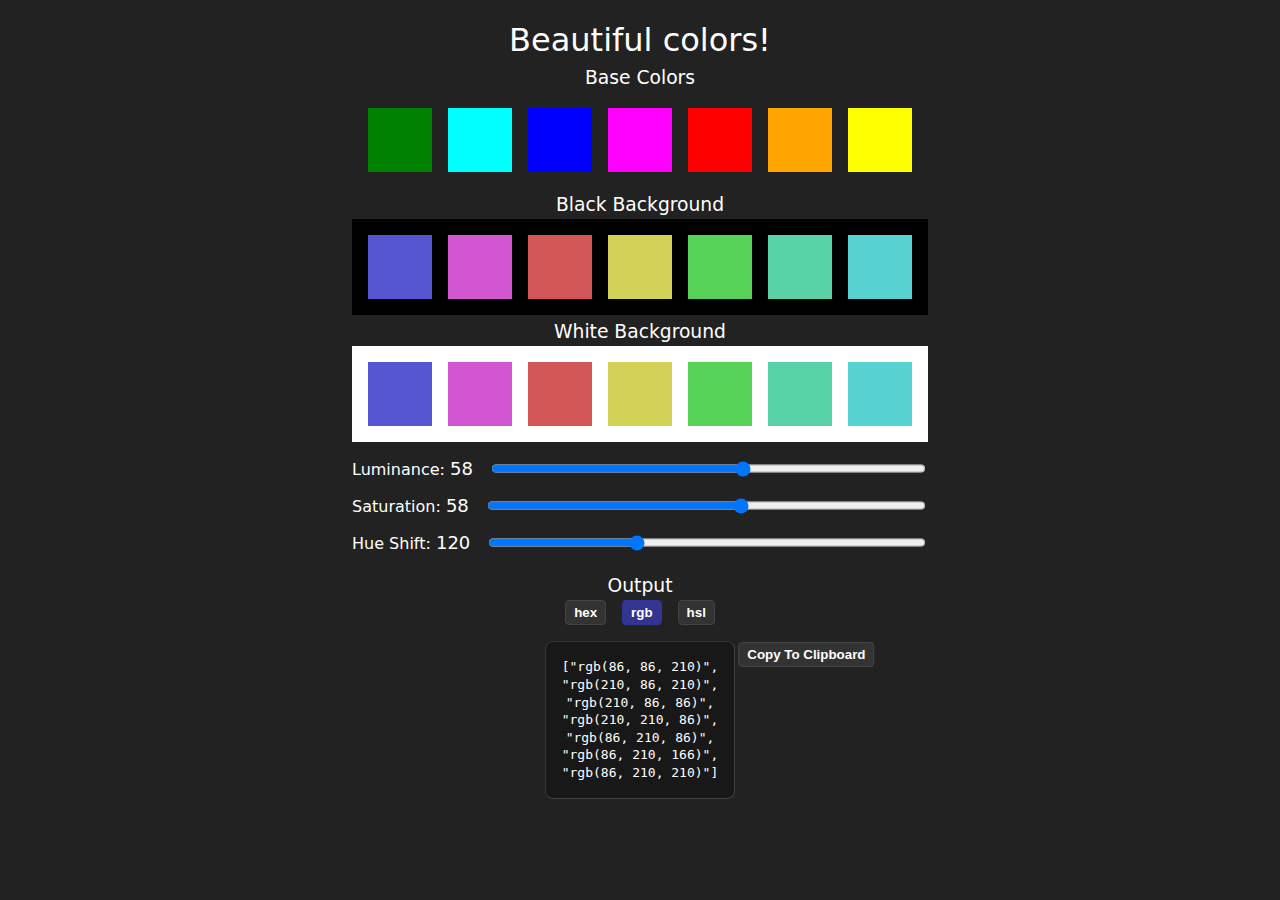
<file: index.html>
<html>

<head>
    <title>Beautiful Color Tool</title>
    <meta name="viewport" content="width=device-width, initial-scale=1.0">
    <style>
        * {
            box-sizing: border-box;
        }

        body {
            display: flex;
            flex-direction: column;
            justify-content: center;
            align-items: center;
            margin: 0;
            padding: 0;
            color: white;
            background-color: #222;
            font-family: system-ui, -apple-system, BlinkMacSystemFont, 'Segoe UI', Roboto, Oxygen, Ubuntu, Cantarell, 'Open Sans', 'Helvetica Neue', sans-serif;
        }

        h1,
        h2,
        h3,
        h4,
        h5,
        h6 {
            font-weight: 400;
            margin-bottom: 0.25em;
        }

        label,
        p {
            font-size: 18;
        }

        .my-sm {
            margin-top: 6px;
            margin-bottom: 4px;
        }

        .yspace-sm {
            height: 16px;
        }

        .row {
            display: flex;
            flex-direction: row;
            gap: 16px;
            margin-bottom: 16px;
        }

        .flex-center {
            justify-content: center;
            align-items: center;
        }

        .flex-grow {
            display: flex;
            flex: 1;
        }

        .color-row {
            display: flex;
            flex-direction: row;
            gap: 16px;
            padding: 16px;
            justify-items: center;
            align-items: center;
            width: 100%;
        }

        .col {
            display: inline-block;
            justify-content: center;
        }

        .box {
            width: 64px;
            height: 64px;
        }

        @media only screen and (max-width: 400px) {
            .color-row {
                gap: 4px;
                padding: 4px;
            }

            .box {
                width: 16px;
                height: 16px;
            }
        }

        @media only screen and (max-width: 600px) {
            .color-row {
                gap: 8px;
                padding: 8px;
            }

            .box {
                width: 32px;
                height: 32px;
            }
        }

        @media only screen and (max-width: 800px) {
            .color-row {
                gap: 12px;
                padding: 12px;
            }

            .box {
                width: 48px;
                height: 48px;
            }
        }

        .w-full {
            width: 100%;
        }

        .text-center {
            text-align: center;
        }

        .bg-darkgray {
            background-color: #333;
        }

        .bg-gray {
            background-color: #444;
        }

        .content {
            margin: auto 0;
        }

        .code-wrapper {
            position: relative;
            border-top: solid 1px #333;
            border-left: solid 1px #333;
            border-bottom: solid 1px #444;
            border-right: solid 1px #444;
            border-radius: 8px;
            background-color: #181818;
            line-height: 1.1em;
            padding: 16px;
            cursor: text;
        }

        button {
            border: solid 1px #444;
            background-color: #333;
            padding: 4px 8px;
            border-radius: 4px;
            color: white;
            font-weight: bold;
            cursor: pointer;
            transition: all 0.2s ease-in-out;
        }

        button:hover {
            border: solid 1px #228;
            background-color: rgb(45, 45, 117);
        }

        .btn-sel {
            border: solid 1px #339;
            background-color: rgb(52, 52, 145);
        }

        .cpy-btn {
            position: absolute;
            right: -4;
            top: 0;
            transform: translateX(100%);
        }
    </style>
</head>

<body>
    <div class="content col text-center">
        <h1>Beautiful colors!</h1>
        <div class="text-center">
            <h3 class="my-sm">Base Colors</h3>
        </div>
        <div class="color-row">
            <div class="box fix" style="background-color: green;"></div>
            <div class="box fix" style="background-color: cyan;"></div>
            <div class="box fix" style="background-color: blue;"></div>
            <div class="box fix" style="background-color: magenta;"></div>
            <div class="box fix" style="background-color: red;"></div>
            <div class="box fix" style="background-color: orange;"></div>
            <div class="box fix" style="background-color: yellow;"></div>
        </div>
        <div class="text-center">
            <h3 class="my-sm">Black Background</h3>
        </div>
        <div class="color-row text-center" style="background-color: black;">
            <div class="box var" style="background-color: hsl(120, 100%, 25%);"></div>
            <div class="box var" style="background-color: hsl(180, 100%, 50%);"></div>
            <div class="box var" style="background-color: hsl(240, 100%, 50%);"></div>
            <div class="box var" style="background-color: hsl(300, 100%, 50%);"></div>
            <div class="box var" style="background-color: hsl(0, 100%, 50%);"></div>
            <div class="box var" style="background-color: hsl(39, 100%, 50%);"></div>
            <div class="box var" style="background-color: hsl(60, 100%, 50%);"></div>
        </div>
        <div class="text-center">
            <h3 class="my-sm">White Background</h3>
        </div>
        <div class="color-row" style="background-color: white;">
            <div class="box var" style="background-color: hsl(120, 100%, 25%);"></div>
            <div class="box var" style="background-color: hsl(180, 100%, 50%);"></div>
            <div class="box var" style="background-color: hsl(240, 100%, 50%);"></div>
            <div class="box var" style="background-color: hsl(300, 100%, 50%);"></div>
            <div class="box var" style="background-color: hsl(0, 100%, 50%);"></div>
            <div class="box var" style="background-color: hsl(39, 100%, 50%);"></div>
            <div class="box var" style="background-color: hsl(60, 100%, 50%);"></div>
        </div>
        <div class="yspace-sm"></div>
        <div class="row w-full">
            <div class="text-center">Luminance: <label id="lumLabel" for="lumSlider">0</label></div>
            <input class="flex-grow" name="lumSlider" id="lumSlider" value="58" type="range" min="1" max="99" />
        </div>
        <div class="row">
            <div class="text-center">Saturation: <label id="satLabel" for="satSlider">0</label></div>
            <input class="flex-grow" name="satSlider" id="satSlider" value="58" type="range" min="1" max="99" />
        </div>
        <div class="row">
            <div class="text-center">Hue Shift: <label id="hueLabel" for="hueSlider">0</label></div>
            <input class="flex-grow" name="hueSlider" id="hueSlider" value="120" type="range" min="0" max="360" />
        </div>
        <div class="col">
            <div class="text-center">
                <h3 class="my-sm">Output</h3>
            </div>
            <div id="btnWrapper" class="row flex-center">
                <button id="btnHex" onclick="onSetOutputFormat('hex')">hex</button>
                <button id="btnRgb" onclick="onSetOutputFormat('rgb')">rgb</button>
                <button id="btnHsl" onclick="onSetOutputFormat('hsl')">hsl</button>
            </div>
            <div class="code-wrapper">
                <code id="outputCode"></code>
                <button id="cpyBtn" class="cpy-btn">Copy To Clipboard</button>
            </div>
        </div>
    </div>
</body>

<script>
    const prefs = {
        outputFormat: 'rgb',
    };

    function rgbToHsl(r, g, b) {
        r /= 255, g /= 255, b /= 255;
        const max = Math.max(r, g, b), min = Math.min(r, g, b);
        let h, s, l = (max + min) / 2;

        if (max === min) {
            h = s = 0; // achromatic
        } else {
            const d = max - min;
            s = l > 0.5 ? d / (2 - max - min) : d / (max + min);
            switch (max) {
                case r: h = (g - b) / d + (g < b ? 6 : 0); break;
                case g: h = (b - r) / d + 2; break;
                case b: h = (r - g) / d + 4; break;
            }
            h /= 6;
        }

        return [h * 360, s * 100, l * 100];
    }

    function setNewLuminance(element, newLuminance) {
        const rgb = getComputedStyle(element).backgroundColor;
        const [r, g, b] = rgb.match(/\d+/g).map(Number);

        const [h, s] = rgbToHsl(r, g, b);
        element.style.backgroundColor = `hsl(${h}, ${s}%, ${newLuminance}%)`;
    }

    function updateLuminances(newLum) {
        lumLabel.innerHTML = newLum;
        const boxes = document.querySelectorAll('.var');
        boxes.forEach(b => {
            setNewLuminance(b, newLum);
        });
        writeOutputColors();
    }

    function setNewSaturation(element, newSaturation) {
        const rgb = getComputedStyle(element).backgroundColor;
        const [r, g, b] = rgb.match(/\d+/g).map(Number);

        const [h, s, l] = rgbToHsl(r, g, b);
        element.style.backgroundColor = `hsl(${h}, ${newSaturation}%, ${l}%)`;
    }

    function updateSaturations(newValue) {
        satLabel.innerHTML = newValue;
        const boxes = document.querySelectorAll('.var');
        boxes.forEach(b => {
            setNewSaturation(b, newValue);
        });
        writeOutputColors();
    }

    function setNewHue(element, index, hueDelta) {
        const rgb = getComputedStyle(element).backgroundColor;
        const [r, g, b] = rgb.match(/\d+/g).map(Number);

        const [h, s, l] = rgbToHsl(r, g, b);
        const originalHue = initialHues.get(index);
        const resultHue = (originalHue + hueDelta) % 360;
        element.style.backgroundColor = `hsl(${resultHue}, ${s}%, ${l}%)`;
    }

    function updateHues(newValue) {
        hueLabel.innerHTML = newValue;
        const boxes = document.querySelectorAll('.var');
        const numBaseColors = document.querySelectorAll('.fix').length;
        boxes.forEach((b, i) => {
            setNewHue(b, i % numBaseColors, newValue);
        });
        writeOutputColors();
    }


    const hexToRgb = (hex) => {
        let arrBuff = new ArrayBuffer(4);
        let vw = new DataView(arrBuff);
        vw.setUint32(0, parseInt(hex, 16), false);
        let arrByte = new Uint8Array(arrBuff);
        return [arrByte[1], arrByte[2], arrByte[3]];
    };

    const rgbToHex = (r, g, b) => {
        return ((1 << 24) + (r << 16) + (g << 8) + b).toString(16).slice(1);
    }

    function writeOutputColors() {
        outputCode.innerHTML = "";
        const numBaseColors = document.querySelectorAll('.fix').length;
        const boxes = Array.from(document.querySelectorAll('.var')).slice(numBaseColors);
        var outputArray = [];
        boxes.forEach((box, index) => {
            const rgb = getComputedStyle(box).backgroundColor;
            const [r, g, b] = rgb.match(/\d+/g).map(Number);
            if (prefs.outputFormat === 'rgb') {
                outputArray.push(`${rgb}`);
            } else if (prefs.outputFormat === 'hex') {
                outputArray.push(`#${rgbToHex(r, g, b)}`);
            } else if (prefs.outputFormat === 'hsl') {
                const [h, s, l] = rgbToHsl(r, g, b).map(x => Math.round(x));
                outputArray.push(`hsl(${h}, ${s}%, ${l}%)`);
            }
        });
        outputCode.innerHTML = `["${outputArray.join('",<br>"')}"]`;
    }

    function renderOutputButtons() {
        const fmt = prefs.outputFormat;
        console.log(fmt);
        const ctn = `
        <button class="${fmt === 'hex' && 'btn-sel'}" id="btnHex" onclick="onSetOutputFormat('hex')">hex</button>
        <button class="${fmt === 'rgb' && 'btn-sel'}" id="btnRgb" onclick="onSetOutputFormat('rgb')">rgb</button>
        <button class="${fmt === 'hsl' && 'btn-sel'}" id="btnHsl" onclick="onSetOutputFormat('hsl')">hsl</button>
        `;
        btnWrapper.innerHTML = ctn;
    }

    function onSetOutputFormat(format) {
        prefs.outputFormat = format;
        console.log(prefs.outputFormat);
        renderOutputButtons();
        writeOutputColors();
    }

    const initialHues = new Map();
    document.addEventListener('DOMContentLoaded', () => {
        const boxes = document.querySelectorAll('.fix');
        boxes.forEach((box, i) => {
            const rgb = getComputedStyle(box).backgroundColor;
            const [r, g, b] = rgb.match(/\d+/g).map(Number);
            const [h, s, l] = rgbToHsl(r, g, b);
            initialHues.set(i, h);
        });

        console.log(initialHues);

        lumSlider.addEventListener("input", (e) => updateLuminances(Number.parseInt(e.target.value)));
        lumLabel.innerHTML = lumSlider.value;
        updateLuminances(Number.parseInt(lumSlider.value));

        satSlider.addEventListener("input", (e) => updateSaturations(Number.parseInt(e.target.value)));
        satLabel.innerHTML = satSlider.value;
        updateSaturations(Number.parseInt(satSlider.value));

        hueSlider.addEventListener("input", (e) => updateHues(Number.parseInt(e.target.value)));
        hueLabel.innerHTML = hueSlider.value;
        updateHues(Number.parseInt(hueSlider.value));

        renderOutputButtons();
        writeOutputColors();

        cpyBtn.addEventListener('click', () => {
            navigator.clipboard.writeText(outputCode.innerText.replaceAll('\n', ' '));
        });
    });
</script>

</html>
</file>
